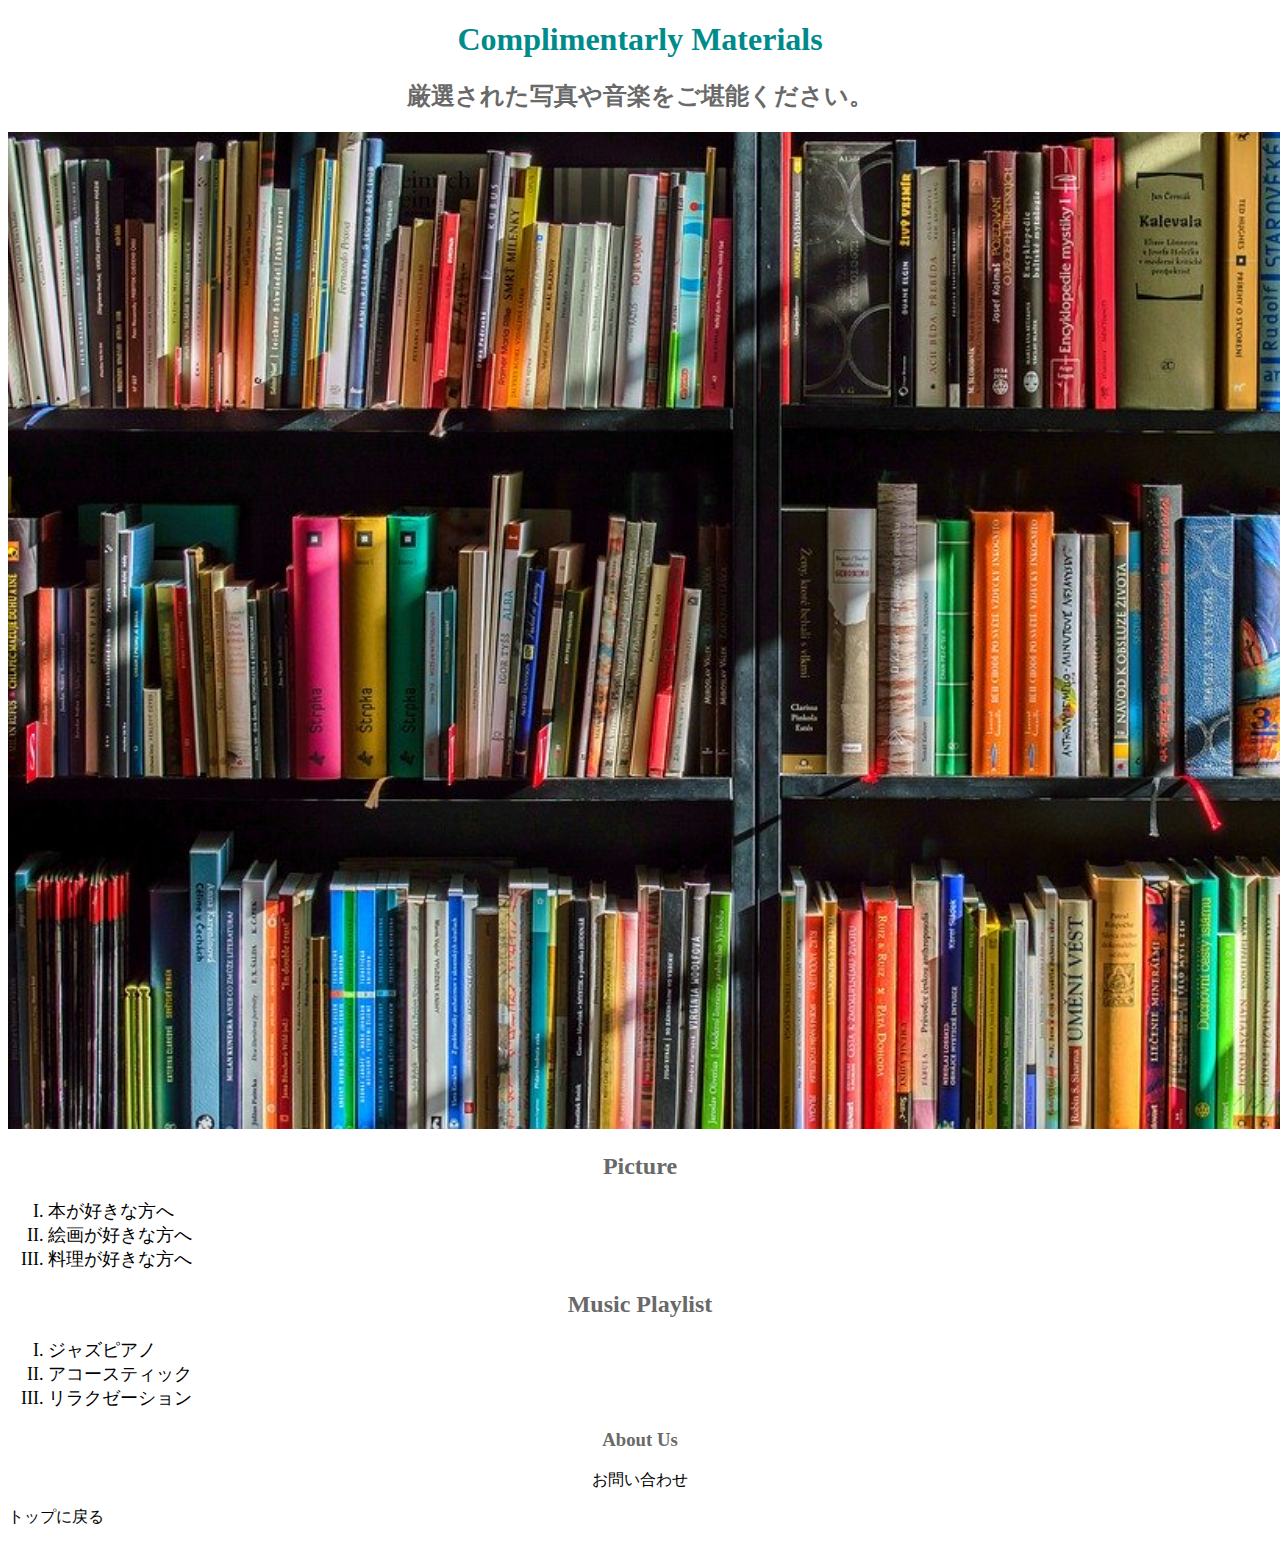
<file: index.html>
<!DOCTYPE html>
<html lang="ja">

<head>
    <meta charset="utf-8" />
    <link rel="stylesheet" href="./CSS/base.css">
    <title>Complimentarly Materials</title>
</head>
    
<body>
    <h1 id="top">Complimentarly Materials</h1>
    <h2 id="top1">厳選された写真や音楽をご堪能ください。</h2>
    
    <div>
        <img src="img/books-1204029_960_720.jpg" alt="books" width="1500" />
    </div>

    <h2>Picture</h2>

    <div>
        <ul>
            <li><a href="a.html">本が好きな方へ</a></li>
            <li><a href="b.html">絵画が好きな方へ</a></li>
            <li><a href="c.html">料理が好きな方へ</a></li>
        </ul>
    </div>

    <h2>Music Playlist</h2>

    <div>
        <ul>
            <li><a href="d.html">ジャズピアノ</a></li>
            <li><a href="e.html">アコースティック</a></li>
            <li><a href="f.html">リラクゼーション</a></li>
        </ul>
    </div>
    
    <h3 id="jquery-h3">About Us</h3>
    
    <div id="jquery-div1">
    <p id="top2"><a href="information.html">お問い合わせ</a></p>
    </div>
    
    <script src="https://ajax.googleapis.com/ajax/libs/jquery/3.5.1/jquery.min.js"></script>
    <script src="js/jquery-test.js"></script>

    

    <p><a href="#top">トップに戻る</a></p>

</body>
</html>
</file>
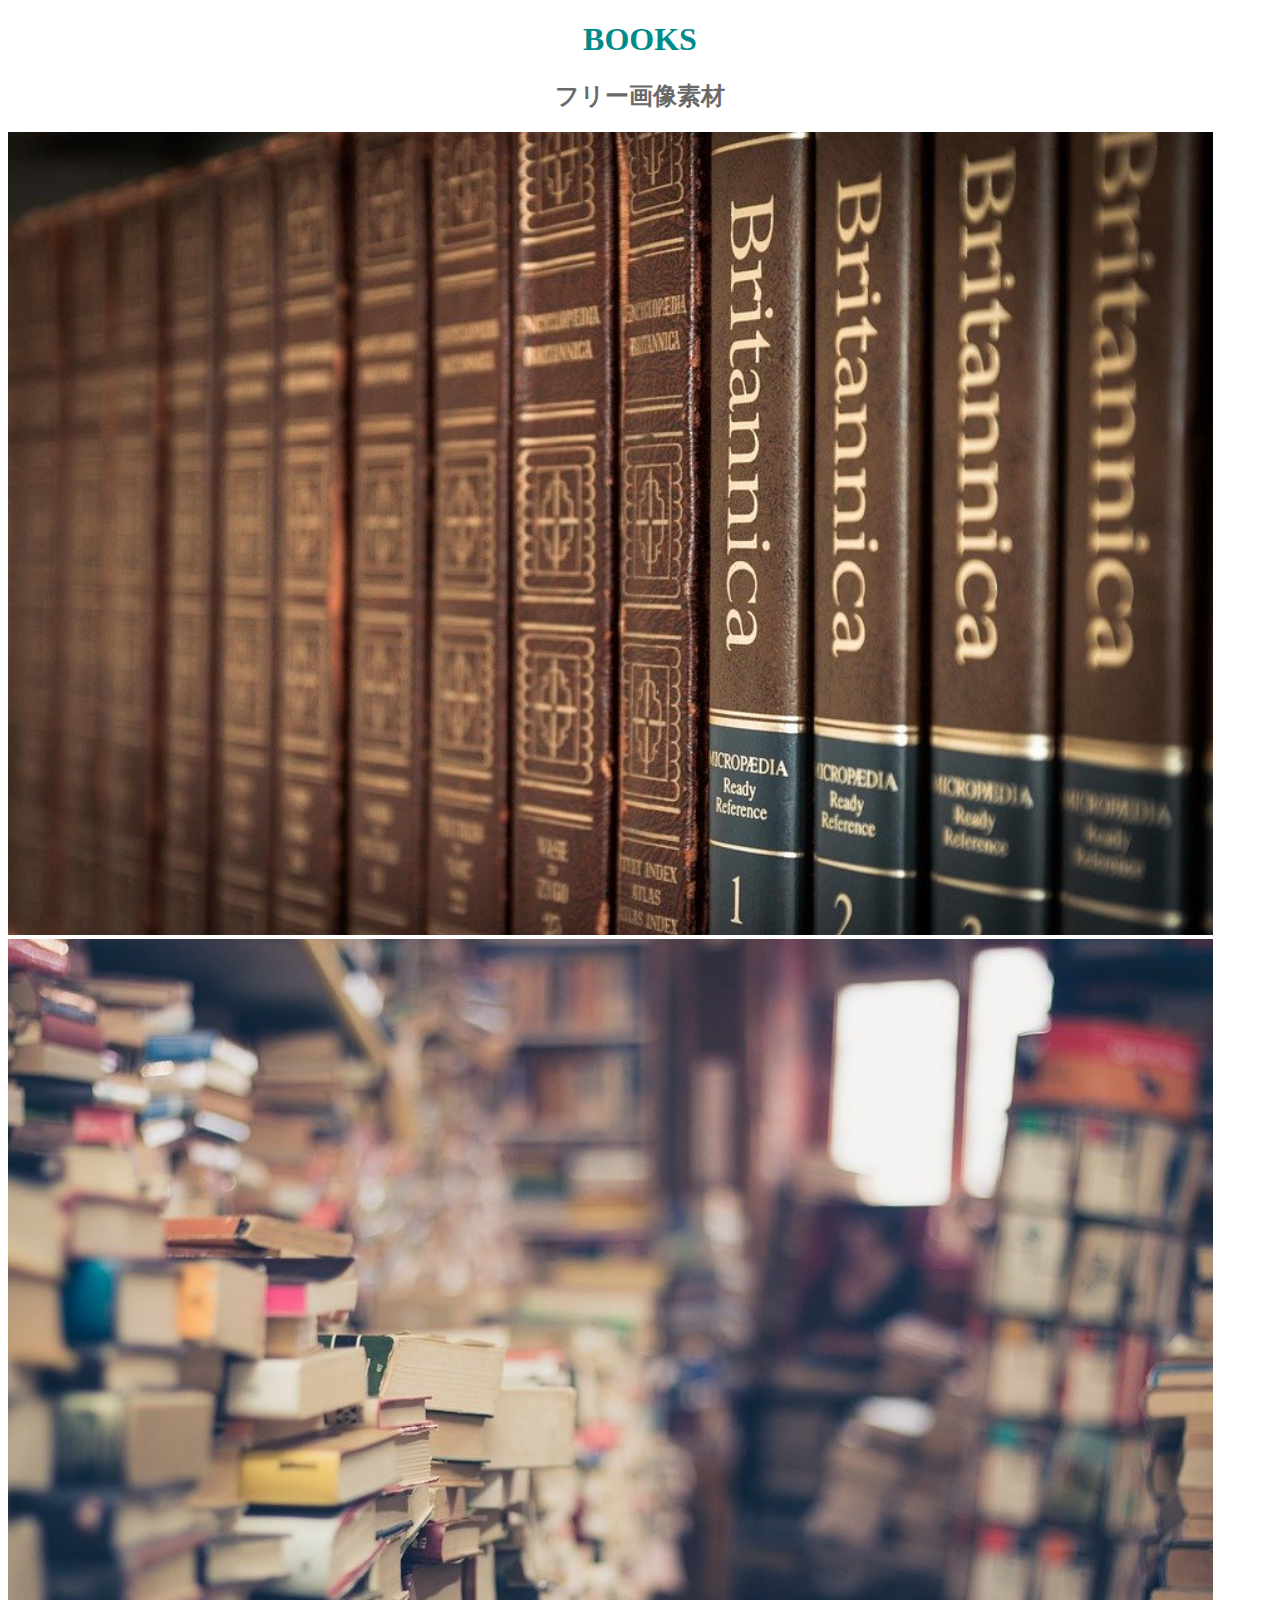
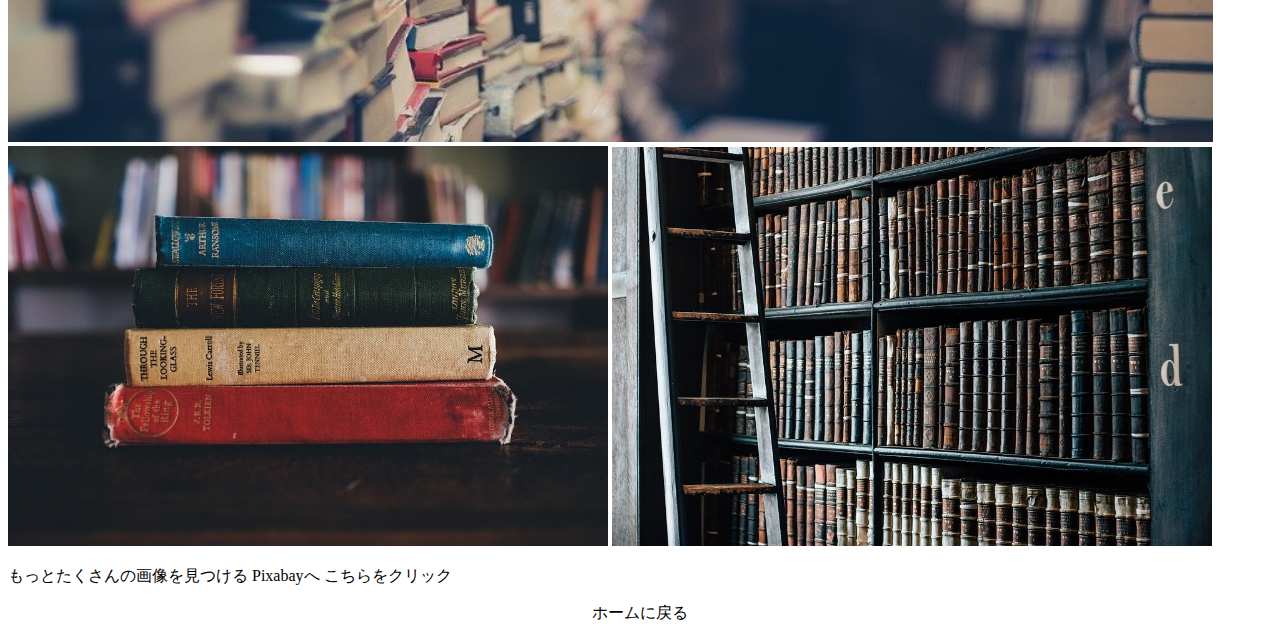
<file: a.html>
<!DOCTYPE html>
<html lang="ja">

<head>
    <meta charset="utf-8" />
    <link rel="stylesheet" href="./CSS/base.css">
    <title>BOOKS</title>
</head>

<body>
    <h1 id="top">BOOKS</h1>
    <h2>フリー画像素材</h2>
    <div>
        <img src="img/library-488678_960_720.jpg" alt="books" width="1205" />
        <img src="img/books-1163695_960_720.jpg" alt="books" width="1205" />
    </div>
    <div>
        <img src="img/books-1246674_960_720.jpg" alt="books" width="600" />
        <img src="img/bookshelf-1082309_960_720.jpg" alt="books" width="600" />
    </div>
    <p><a href="https://pixabay.com/ja/images/search/">もっとたくさんの画像を見つける Pixabayへ こちらをクリック</a>
    </p>

    <p id="top2"><a href="index.html">ホームに戻る</a></p>
</body></html>
</file>
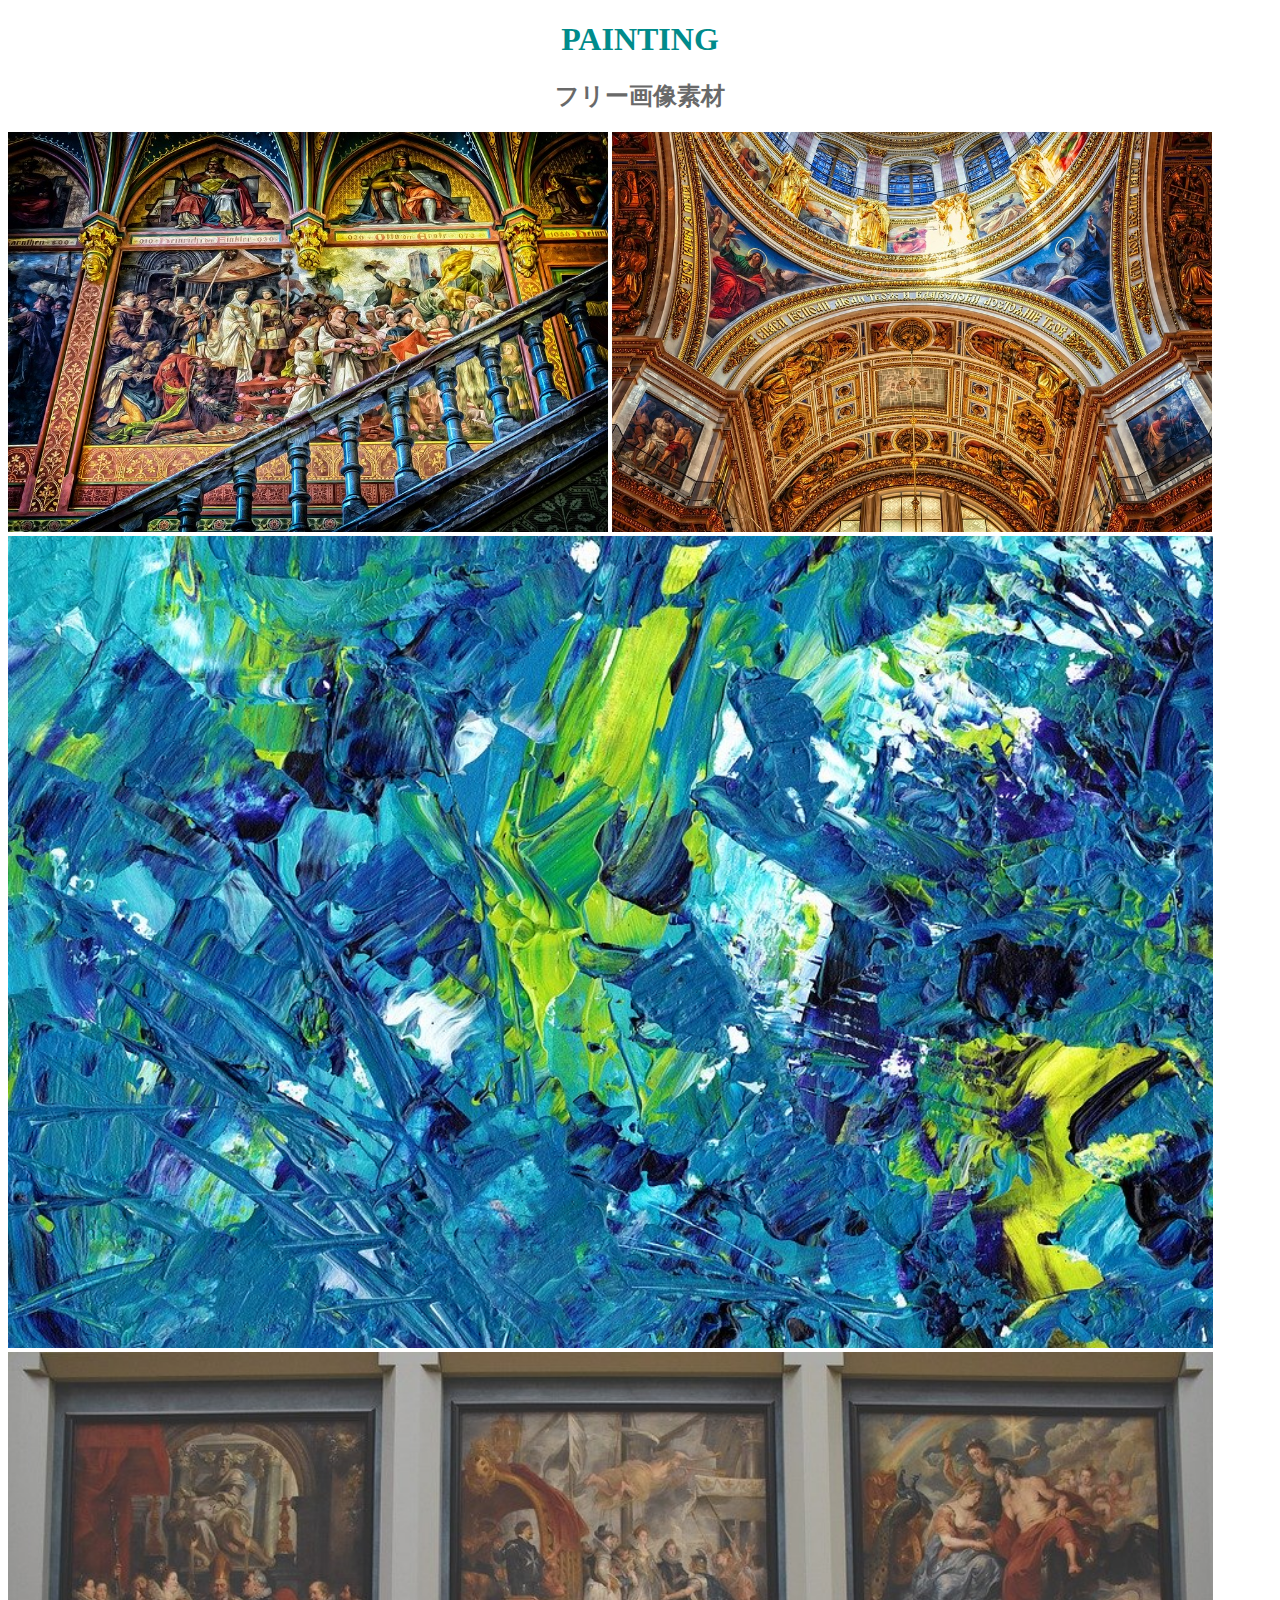
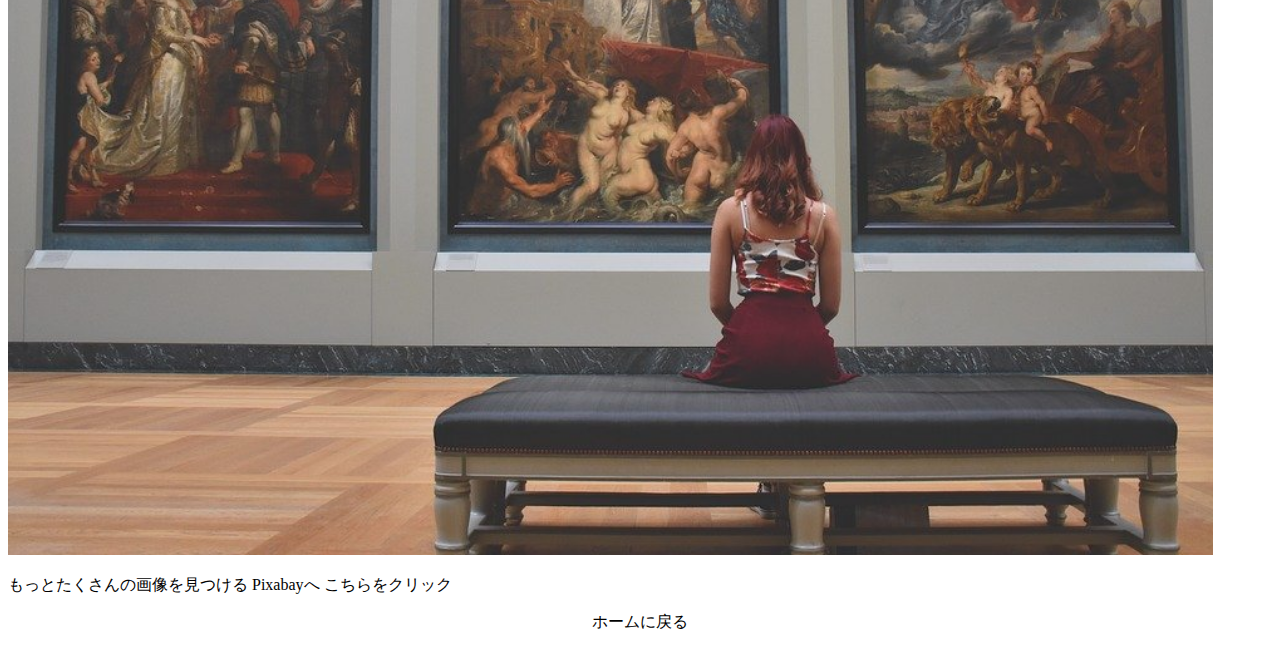
<file: b.html>
<!DOCTYPE html>
<html lang="ja">

<head>
    <meta charset="utf-8" />
    <link rel="stylesheet" href="./CSS/base.css">
    <title>PAINTINGS</title>
</head>

<body>
    <h1 id="top">PAINTING</h1>
    <h2>フリー画像素材</h2>
    <div>
        <img src="img/gallery-3114279_960_720.jpg" alt="picture" width="600" />
        <img src="img/st-petersburg-3710243_960_720.jpg" alt="picture" width="600" />
    </div>
    <div>
        <img src="img/painting-3135875_960_720.jpg" alt="picture" width="1205" />
        <img src="img/woman-1283009_960_720.jpg" alt="picture" width="1205" />
    </div>

    <p><a href="https://pixabay.com/ja/images/search/">もっとたくさんの画像を見つける Pixabayへ こちらをクリック</a></p>
    <p id="top2"><a href="index.html">ホームに戻る</a></p>
</body>
</html>
</file>
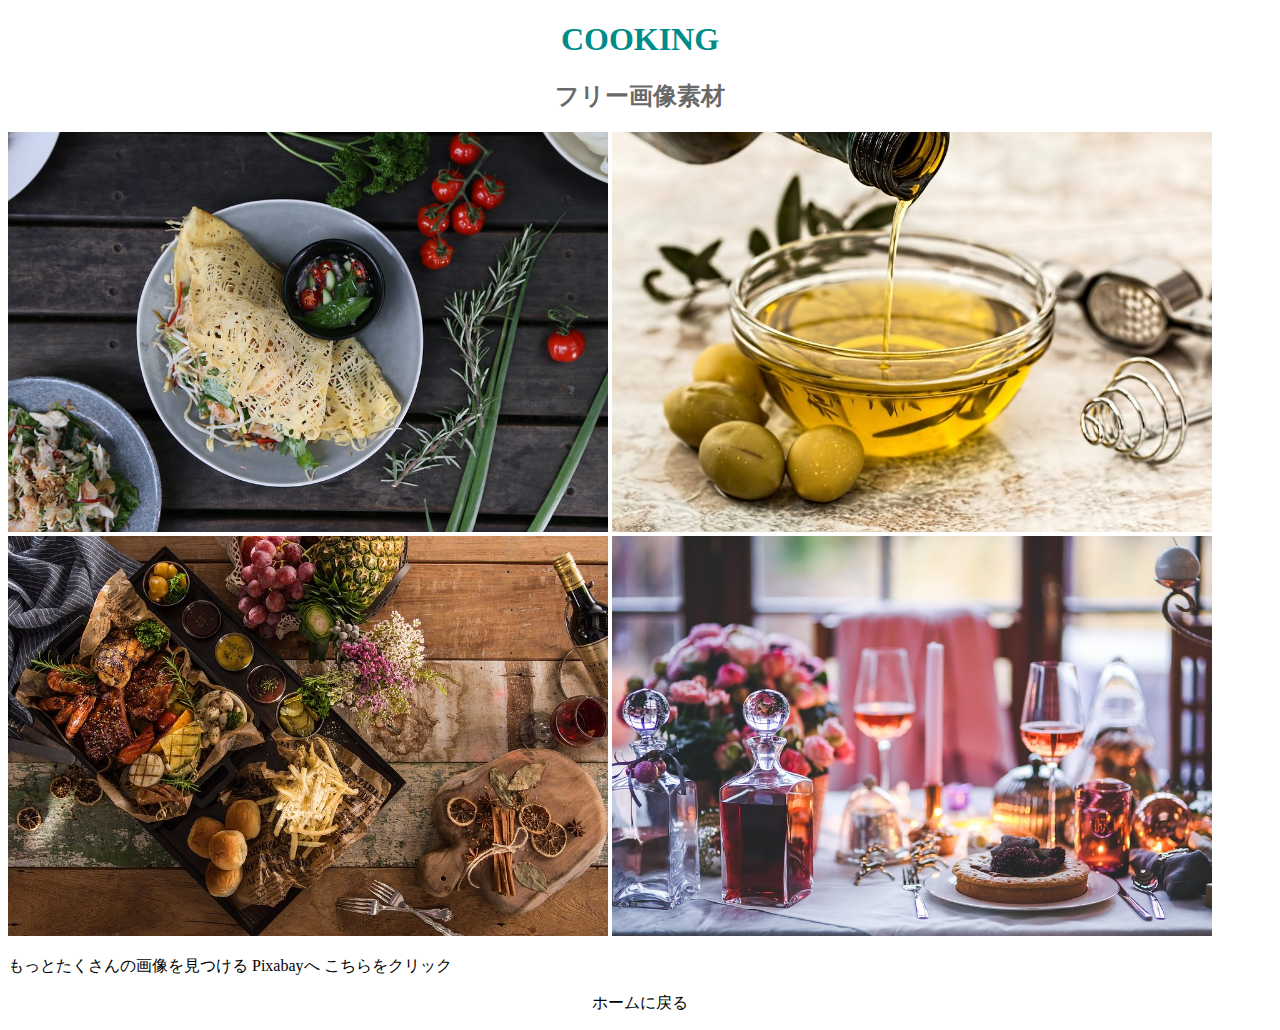
<file: c.html>
<!DOCTYPE html>
<html lang="ja">

<head>
    <meta charset="utf-8" />
    <link rel="stylesheet" href="./CSS/base.css">
    <title>COOKING</title>
</head>

<body>
    <h1 id="top">COOKING</h1>
    <h2>フリー画像素材</h2>
    <div>
        <img src="img/egg-net-3545650_960_720.jpg" alt="cooking" width="600" />
        <img src="img/olive-oil-968657_960_720.jpg" alt="cooking" width="600" />
    </div>
    <div>
        <img src="img/platter-2009590_960_720.jpg" alt="cooking" width="600" />
        <img src="img/table-791148_960_720.jpg" alt="cooking" width="600" />
    </div>
    <p><a href="https://pixabay.com/ja/images/search/">もっとたくさんの画像を見つける Pixabayへ こちらをクリック</a></p>
    <p id="top2"><a href="index.html">ホームに戻る</a></p>
</body>
</html>
</file>
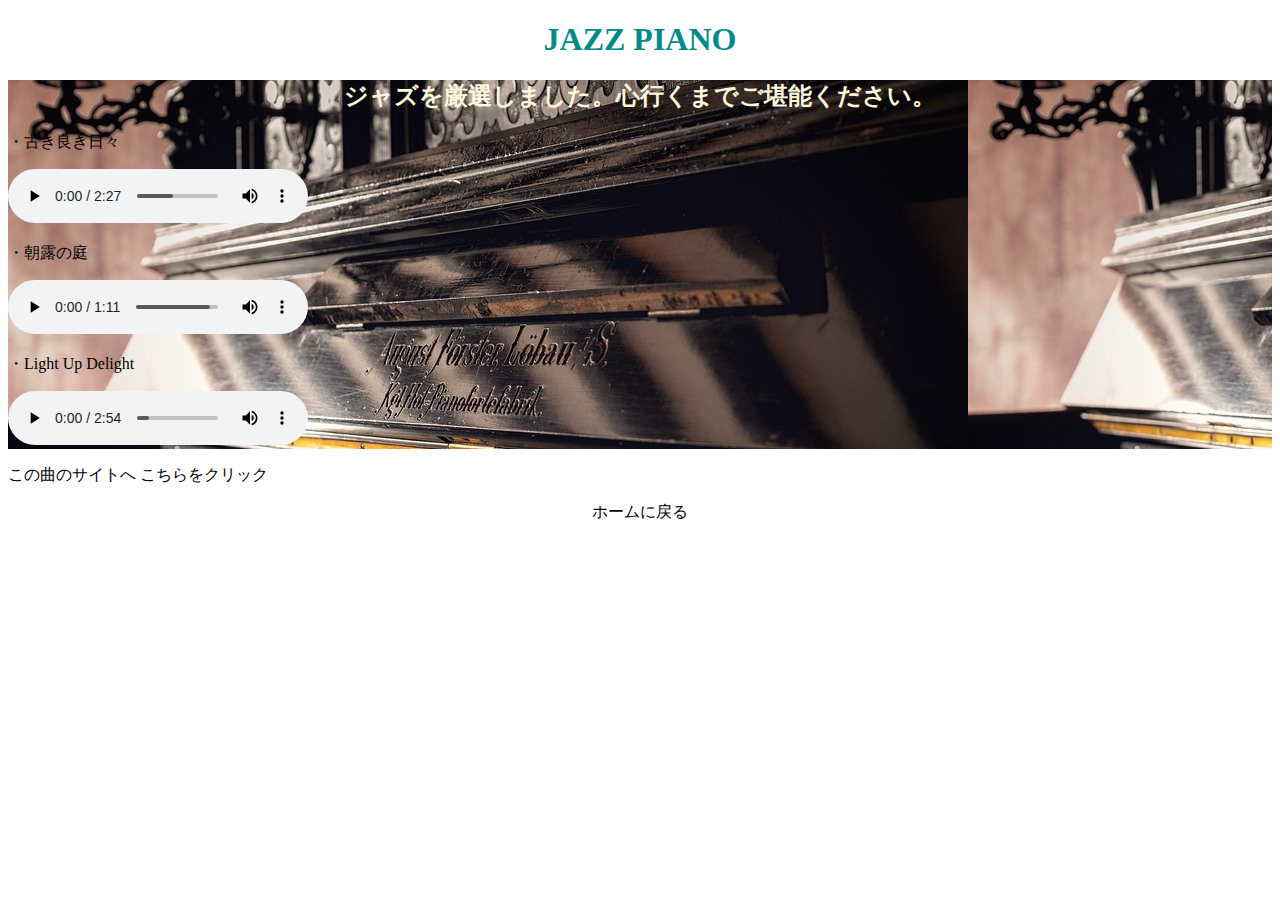
<file: d.html>
<!DOCTYPE html>
<html lang="ja">

<head>
    <meta charset="utf-8" />
    <link rel="stylesheet" href="./CSS/base.css">
    <title>JAZZ</title>
</head>
    
<body>
    <h1 id="top">JAZZ PIANO</h1>
    <script>
        alert("音楽を再生するにはボタンをクリックしてください。")
    </script>
    <nav>
        <h2 id="top3">ジャズを厳選しました。心行くまでご堪能ください。</h2>
    <div>
        <p>・古き良き日々</p>
        <audio src="audio/MusMus-BGM-059.mp3" controls></audio>
    </div>
    <div>
        <p>・朝露の庭</p>
        <audio src="audio/MusMus-BGM-092.mp3" controls></audio>
    </div>
    <div>
        <p>・Light Up Delight</p>
        <audio src="audio/MusMus-BGM-064.mp3" controls></audio>
    </div>
    </nav>
    <p><a href="http://musmus.main.jp/jazz.html">この曲のサイトへ こちらをクリック</a></p>
    
    <p id="top2"><a href="index.html">ホームに戻る</a></p>
</body>
</html>
</file>
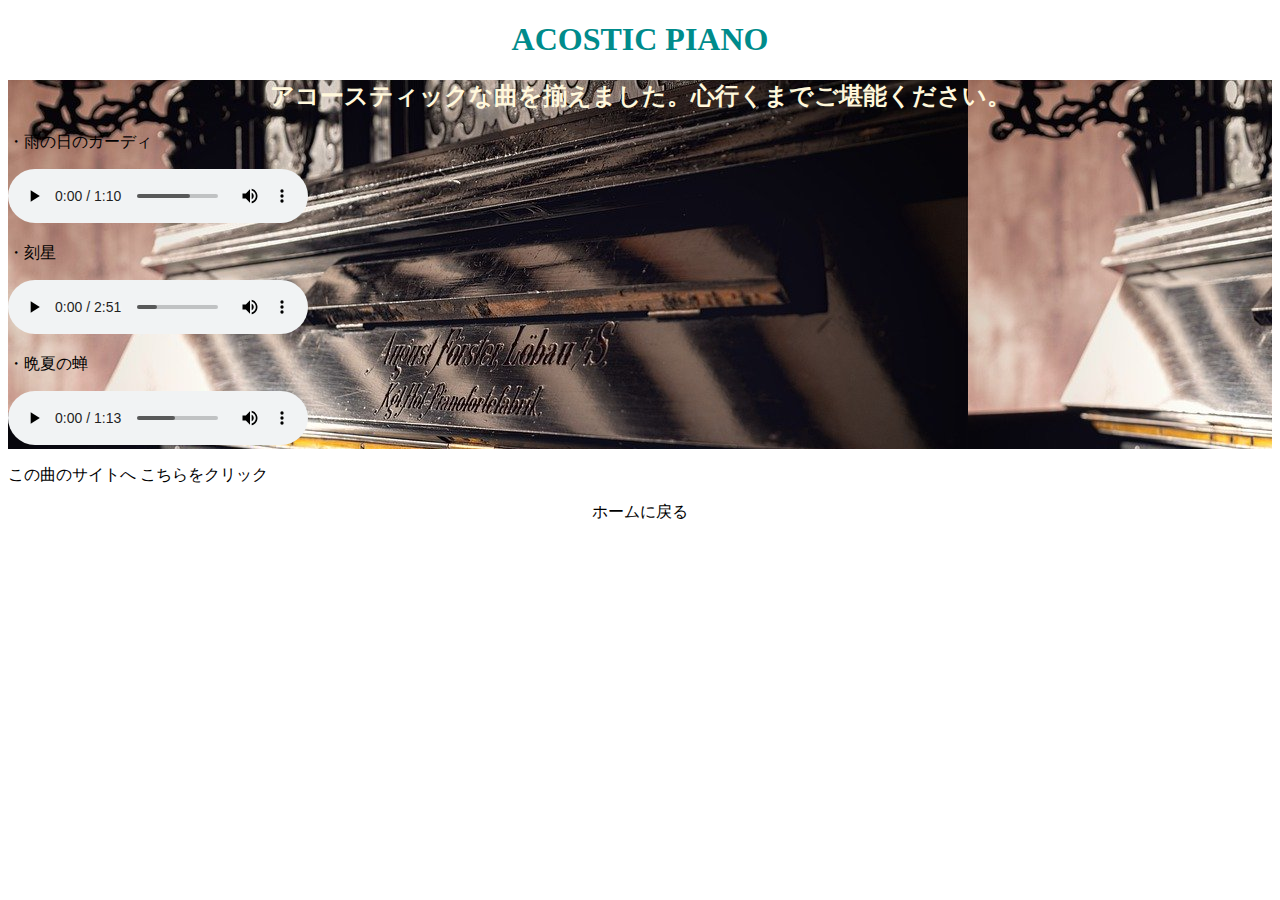
<file: e.html>
<!DOCTYPE html>
<html lang="ja">

<head>
    <meta charset="utf-8" />
    <link rel="stylesheet" href="./CSS/base.css">
    <title>ACOSTIC PIANO</title>
</head>
    
<body>
    <h1 id="top">ACOSTIC PIANO</h1>
    <script>
        alert("音楽を再生するにはボタンをクリックしてください。")
    </script>
    <nav>
        <h2 id="top3">アコースティックな曲を揃えました。心行くまでご堪能ください。</h2>
    <div>
        <p>・雨の日のガーディ</p>
        <audio src="audio/MusMus-BGM-054.mp3" controls></audio>
    </div>
    <div>
        <p>・刻星</p>
        <audio src="audio/MusMus-BGM-063.mp3" controls></audio>
    </div>
    <div>
        <p>・晩夏の蝉</p>
        <audio src="audio/MusMus-BGM-084.mp3" controls></audio>
    </div>
    </nav>
    <p><a href="http://musmus.main.jp/jazz.html">この曲のサイトへ こちらをクリック</a></p>
    
    <p id="top2"><a href="index.html">ホームに戻る</a></p>
</body>
</html>
</file>
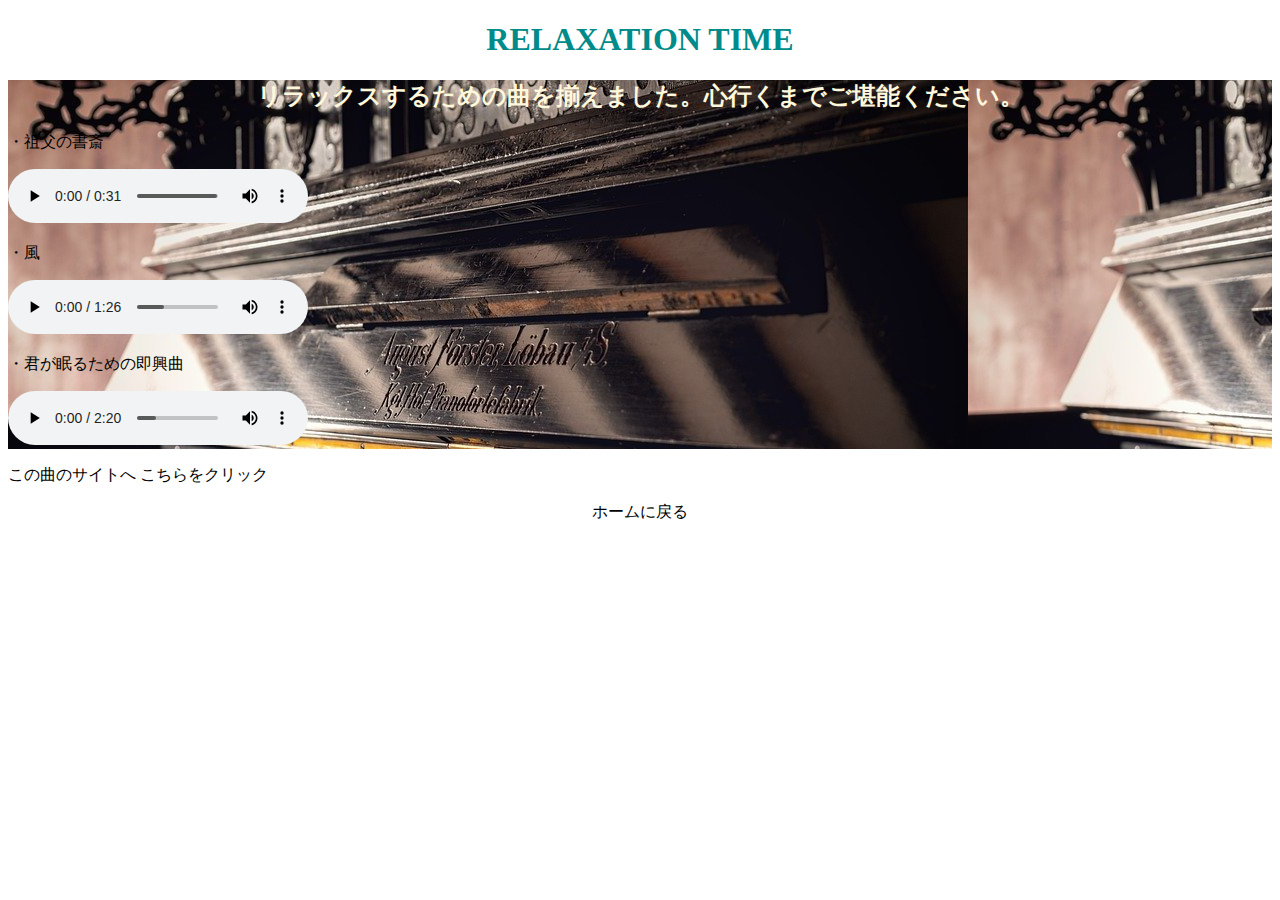
<file: f.html>
<!DOCTYPE html>
<html lang="ja">

<head>
    <meta charset="utf-8" />
    <link rel="stylesheet" href="./CSS/base.css">
    <title>RELAXATION TIME</title>
</head>

<body>
    <h1 id="top">RELAXATION TIME</h1>
    <script>
        alert("音楽を再生するにはボタンをクリックしてください。")
    </script>
    <nav>
        <h2 id="top3">リラックスするための曲を揃えました。心行くまでご堪能ください。</h2>
        <div>
            <p>・祖父の書斎</p>
            <audio src="audio/MusMus-BGM-005.mp3" controls></audio>
        </div>
        <div>
            <p>・風</p>
            <audio src="audio/MusMus-BGM-008.mp3" controls></audio>
        </div>
        <div>
            <p>・君が眠るための即興曲</p>
            <audio src="audio/MusMus-BGM-025.mp3" controls></audio>
        </div>
    </nav>
    <p><a href="http://musmus.main.jp/jazz.html">この曲のサイトへ こちらをクリック</a></p>

    <p id="top2"><a href="index.html">ホームに戻る</a></p>
</body>
</html>
</file>
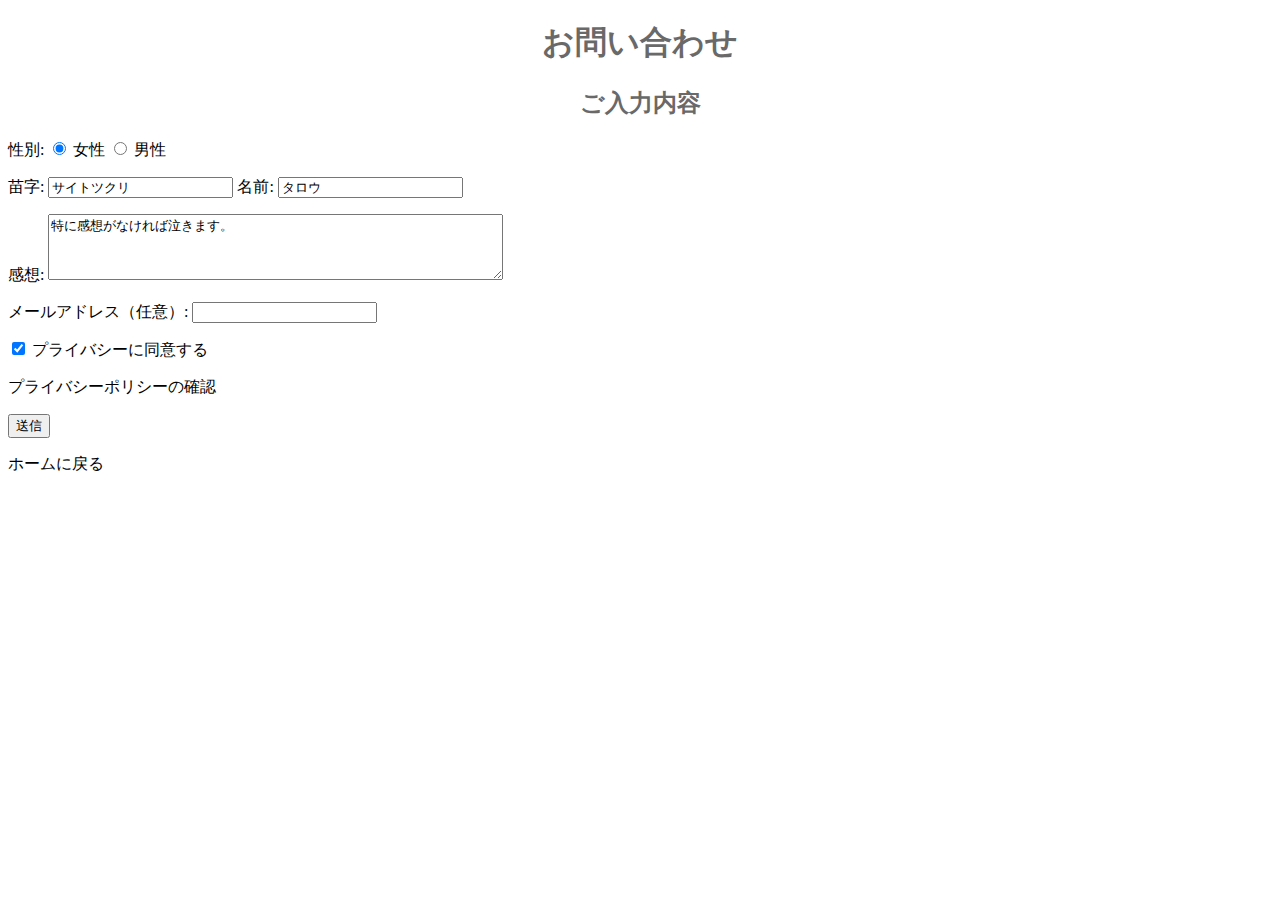
<file: information.html>
<!DOCTYPE html>
<html lang="ja">

<head>
    <meta charset="utf-8" />
    <link rel="stylesheet" href="./CSS/base.css">
    <title>お問い合わせ</title>
</head>

<body>
    <h1 id="top1">お問い合わせ</h1>

    <div>

        <h2>ご入力内容</h2>

        <form action="#" method="get">

            <p>性別:
                <label><input type="radio" name="seibetsu" value="female" checked />
                    女性</label>
                <label><input type="radio" name="seibetsu" value="male" />
                    男性</label>
            </p>

            <p>
                <label for="last-name">苗字:</label>
                <input type="text" value="サイトツクリ" name="lastname" id="last-name" placeholder="姓" />

                <label>
                    名前:
                    <input type="text" value="タロウ" name="firstname" />
                </label>
            </p>

            <p id="requests">
                <label for="requests">感想:</label>
                <textarea id="kansou" accesskey="b" tabindex="1" name="kansou" rows="4" cols="54">特に感想がなければ泣きます。</textarea>
            </p>

            <p id="adress">
                <label for="adress">メールアドレス（任意）:</label>
                <input type="email" name="email" />
            </p>

            <p><input type="checkbox" value="privacy" name="agreement" id="agreement" checked />
                <label for="agreement">プライバシーに同意する</label></p>
            <p><a href="privacy.html">プライバシーポリシーの確認</a></p>
          
            <script>
               function confirmFunction1() {
                    confirm("データーを送信してもいいですか？");
                }
            </script>
            
            <p><button tabindex="2" accesskey="c" onclick="confirmFunction1()">送信</button></p>
            
            <p><a href="index.html">ホームに戻る</a></p>
        </form>

    </div>

</body>
</html>
</file>
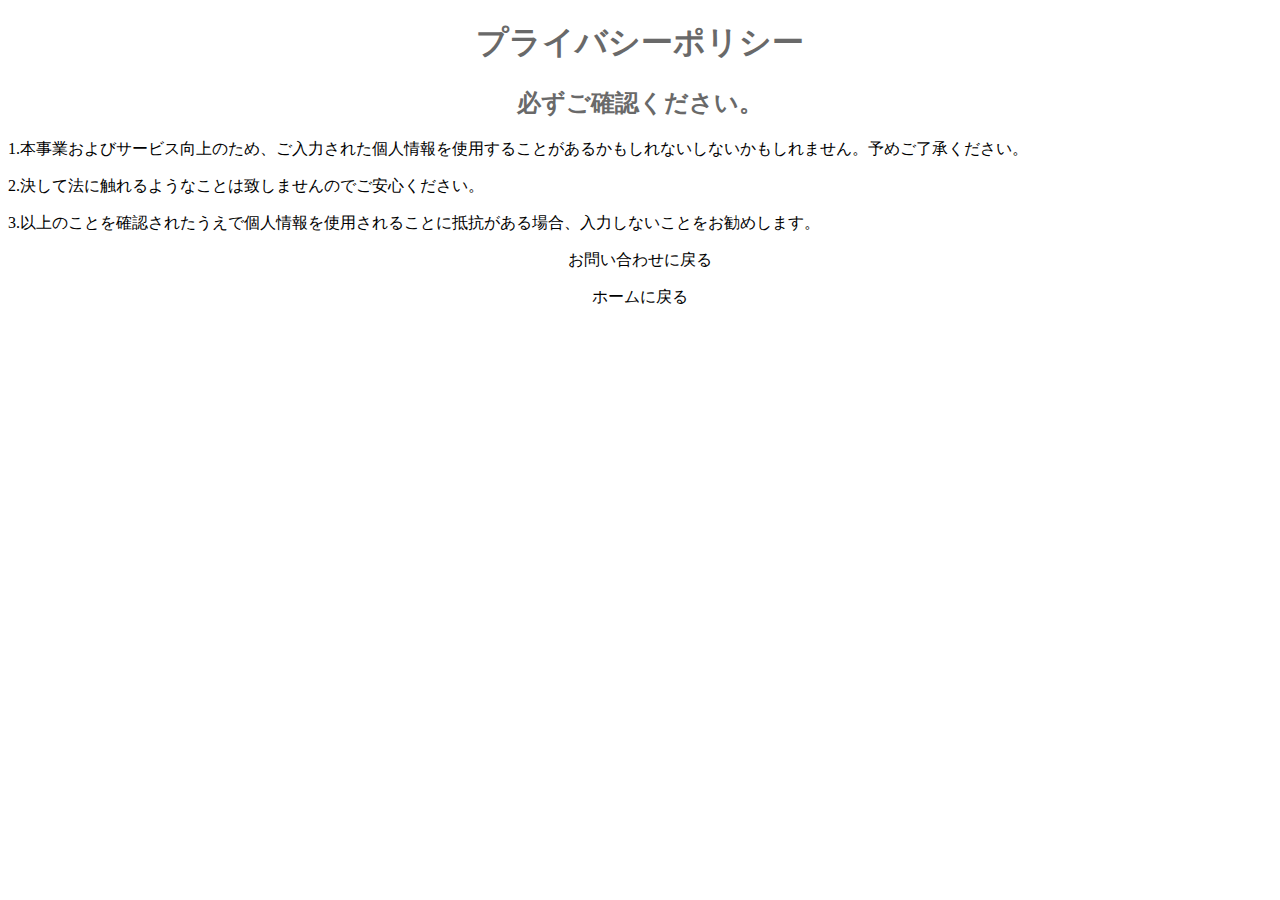
<file: privacy.html>
<!DOCTYPE html>
<html lang="ja">
    <head>
    <meta charset="utf-8" />
    <link rel="stylesheet" href="./CSS/base.css">
    <title>プライバシーポリシーに関して</title>
</head>

<body>
    <h1 id="top1">プライバシーポリシー</h1>
    <h2>必ずご確認ください。</h2>
    <p>1.本事業およびサービス向上のため、ご入力された個人情報を使用することがあるかもしれないしないかもしれません。予めご了承ください。</p>
    <p>2.決して法に触れるようなことは致しませんのでご安心ください。</p>
    <p>3.以上のことを確認されたうえで個人情報を使用されることに抵抗がある場合、入力しないことをお勧めします。</p>

    <p id="top2">
        <a href="information.html">お問い合わせに戻る</a>
    </p>
    <p id="top3"><a href="index.html">ホームに戻る</a></p>
</body>
</html>
</file>
<file: CSS/base.css>
@charset "utf-8";

#top {
    color: darkcyan;
    font-size 2em;
    text-align: center;
}

#top1 {
    color: dimgray;
    text-align: center;
}

#top2 {
    color: darkcyan;
    font-size 2em;
    text-align: center;
}

#top3 {
    color: cornsilk;
    text-align: center;
}

h2{
    color: dimgray;
    text-align: center;
}

h3{
    color: dimgray;
    text-align: center;
}

a:link {
    color: black;
    text-decoration: none;
}

a:visited {
    color: brown;
    text-decoration: none;
}

ul {
    list-style: upper-roman;
    text-decoration: none;
}

li {
    font-size: 18px;
}

nav {
    background-image: url(../img/piano-5267749_960_720.jpg)
}


input[type="submit"] {

    border: 2px solid #e0ffff;
    border-radius: 15px;

    background: #32cd32;
    color: #FFF;
}
</file>
